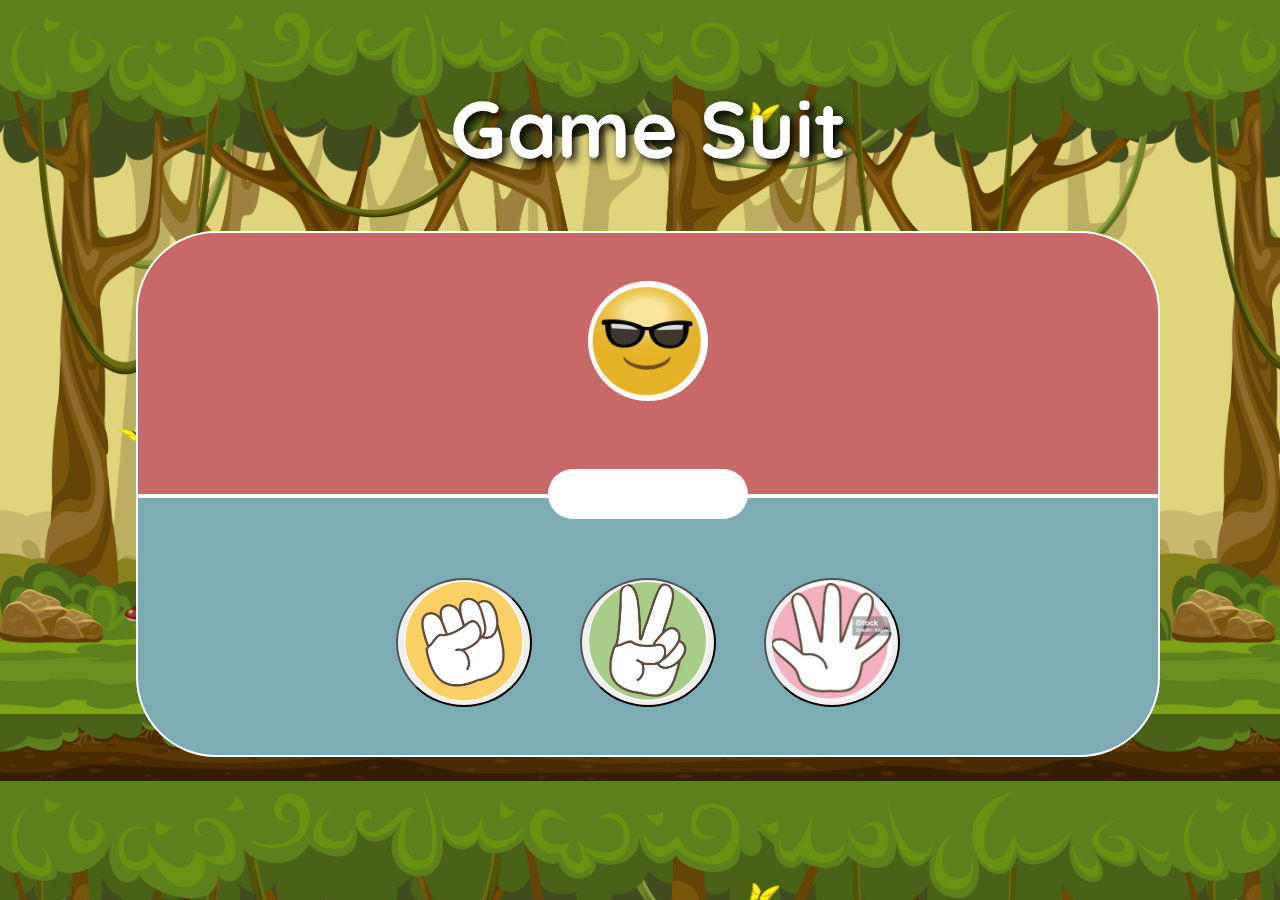
<file: index.html>
<!DOCTYPE html>
<html lang="en">
<head>
    <meta charset="UTF-8">
    <meta name="viewport" content="width=device-width, initial-scale=1.0">
    <title>Game Suwit</title>

    <link rel="stylesheet" href="style.css">
    <link rel="preconnect" href="https://fonts.googleapis.com">
    <link rel="preconnect" href="https://fonts.gstatic.com" crossorigin>
    <link href="https://fonts.googleapis.com/css2?family=Quicksand:wght@300..700&display=swap" rel="stylesheet">
</head>
<body> 
    <section>
        <h1>Game Suit</h1>
    </section>
    <div class="container">
        <div class="area-comp">
            <img src="img/emot.webp" id="comp">
        </div>
        <div class="info" id="info"></div>
        <div class="area-player">
            <button type="button" id="batu" class="batu">
                <img src="img/batu.jpg">
            </button>
            <button type="button" id="gunting" class="gunting">
                <img src="img/gunting.jpg">
            </button>
            <button type="button" id="kertas" class="kertas">
                <img src="img/kertas.jpg">
            </button>
        </div>
    </div>
    <script src="script.js"></script>
</body>
</html>
</file>
<file: style.css>
*,
*::before,
*::after {
    box-sizing: border-box;
}

body {
    font-family: 'Quicksand', sans-serif;

    background-image: url(./41524.jpg);
    background-size: contain;

    padding: 1rem;
    padding-inline: 8rem;

    width: 100%;
    box-sizing: border-box;


    display: flex;
    flex-direction: column;
    justify-content: center;
    align-items: center;

    overflow-x: hidden;
}

section {
    width: 100%;
    display: flex;

    justify-content: center;
    box-sizing: border-box;
}

h1 {
    font-size: 5rem;
    font-weight: 700;
    color: white;

    text-shadow: 4px 4px 8px #000000;
}

img {
    width: 120px;
    height: 120px;
    border-radius: 100% ;
    -webkit-border-radius: 100% ;
    -moz-border-radius: 100% ;
    -ms-border-radius: 100% ;
    -o-border-radius: 100% ;
}

button img {
    width: 120px;
}

button {
    border-radius: 100%;
    -webkit-border-radius: 100%;
    -moz-border-radius: 100%;
    -ms-border-radius: 100%;
    -o-border-radius: 100%;
    width: fit-content;
}

button:hover {
    cursor: pointer;
}


.container {
    display: flex;
    flex-direction: column;
    justify-content: center;
    align-items: center;
    width: 100%;

    box-sizing: border-box;
}


.area-comp {
    width: 100%;
    background-color: #C96868;
    display: flex;
    gap: 3rem;
    justify-content: center;
    padding: 3rem;
    border-top-left-radius: 80px;
    border-top-right-radius: 80px;
    padding-bottom: 5.8rem;
    border: white solid 2px;

    box-sizing: border-box;
}

#comp {
    background-color: white;
}


.info {
    position: absolute;
    width: 200px;
    height: 50px;
    background-color: white;
    border-radius: 30px;
    -webkit-border-radius: 30px;
    -moz-border-radius: 30px;
    -ms-border-radius: 30px;
    -o-border-radius: 30px;
    padding: 10px;
    display: flex;
    justify-content: center;
    align-items: center;

    font-weight: 800;
    font-size: 1.5rem;
}


.area-player {
    width: 100%;
    background-color: #7EACB5;
    display: flex;
    gap: 3rem;
    justify-content: center;
    padding: 3rem;
    border-bottom-left-radius: 80px;
    border-bottom-right-radius: 80px;
    padding-top: 5rem;

    border: white solid 2px;
    box-sizing: border-box;
}


@keyframes shake {
  0% { transform: translate(1px, 1px) rotate(0deg); -webkit-transform: translate(1px, 1px) rotate(0deg); -moz-transform: translate(1px, 1px) rotate(0deg); -ms-transform: translate(1px, 1px) rotate(0deg); -o-transform: translate(1px, 1px) rotate(0deg); }
  10% { transform: translate(-1px, -2px) rotate(-1deg); -webkit-transform: translate(-1px, -2px) rotate(-1deg); -moz-transform: translate(-1px, -2px) rotate(-1deg); -ms-transform: translate(-1px, -2px) rotate(-1deg); -o-transform: translate(-1px, -2px) rotate(-1deg); }
  20% { transform: translate(-3px, 0px) rotate(1deg); -webkit-transform: translate(-3px, 0px) rotate(1deg); -moz-transform: translate(-3px, 0px) rotate(1deg); -ms-transform: translate(-3px, 0px) rotate(1deg); -o-transform: translate(-3px, 0px) rotate(1deg); }
  30% { transform: translate(3px, 2px) rotate(0deg); -webkit-transform: translate(3px, 2px) rotate(0deg); -moz-transform: translate(3px, 2px) rotate(0deg); -ms-transform: translate(3px, 2px) rotate(0deg); -o-transform: translate(3px, 2px) rotate(0deg); }
  40% { transform: translate(1px, -1px) rotate(1deg); -webkit-transform: translate(1px, -1px) rotate(1deg); -moz-transform: translate(1px, -1px) rotate(1deg); -ms-transform: translate(1px, -1px) rotate(1deg); -o-transform: translate(1px, -1px) rotate(1deg); }
  50% { transform: translate(-1px, 2px) rotate(-1deg); -webkit-transform: translate(-1px, 2px) rotate(-1deg); -moz-transform: translate(-1px, 2px) rotate(-1deg); -ms-transform: translate(-1px, 2px) rotate(-1deg); -o-transform: translate(-1px, 2px) rotate(-1deg); }
  60% { transform: translate(-3px, 1px) rotate(0deg); -webkit-transform: translate(-3px, 1px) rotate(0deg); -moz-transform: translate(-3px, 1px) rotate(0deg); -ms-transform: translate(-3px, 1px) rotate(0deg); -o-transform: translate(-3px, 1px) rotate(0deg); }
  70% { transform: translate(3px, 1px) rotate(-1deg); -webkit-transform: translate(3px, 1px) rotate(-1deg); -moz-transform: translate(3px, 1px) rotate(-1deg); -ms-transform: translate(3px, 1px) rotate(-1deg); -o-transform: translate(3px, 1px) rotate(-1deg); }
  80% { transform: translate(-1px, -1px) rotate(1deg); -webkit-transform: translate(-1px, -1px) rotate(1deg); -moz-transform: translate(-1px, -1px) rotate(1deg); -ms-transform: translate(-1px, -1px) rotate(1deg); -o-transform: translate(-1px, -1px) rotate(1deg); }
  90% { transform: translate(1px, 2px) rotate(0deg); -webkit-transform: translate(1px, 2px) rotate(0deg); -moz-transform: translate(1px, 2px) rotate(0deg); -ms-transform: translate(1px, 2px) rotate(0deg); -o-transform: translate(1px, 2px) rotate(0deg); }
  100% { transform: translate(1px, -2px) rotate(-1deg); -webkit-transform: translate(1px, -2px) rotate(-1deg); -moz-transform: translate(1px, -2px) rotate(-1deg); -ms-transform: translate(1px, -2px) rotate(-1deg); -o-transform: translate(1px, -2px) rotate(-1deg); }
}

button:active {
  animation: shake 0.3s;
  animation-iteration-count: 1;
}


@media screen and (max-width:480px) {
    
    h1 {
        font-size: 4rem;
    }


    button img {
       width: 70px;
       height: 70px;
    }

    button {
        width: fit-content;
    }

    body {
        margin: 0;
        padding-inline: 1rem;
    }

    .area-player {
        padding: 0.5rem;
        margin:0;
        gap: 1rem;
        padding-top: 8rem;
        padding-bottom: 4rem;
    }




    .area-comp {
        padding: 0.5rem;
        margin: 0;
        gap:0;

        padding-bottom: 4.2rem;
        padding-top: 4rem;
    }

    .container {
        width: 100%;
    }
}
</file>
